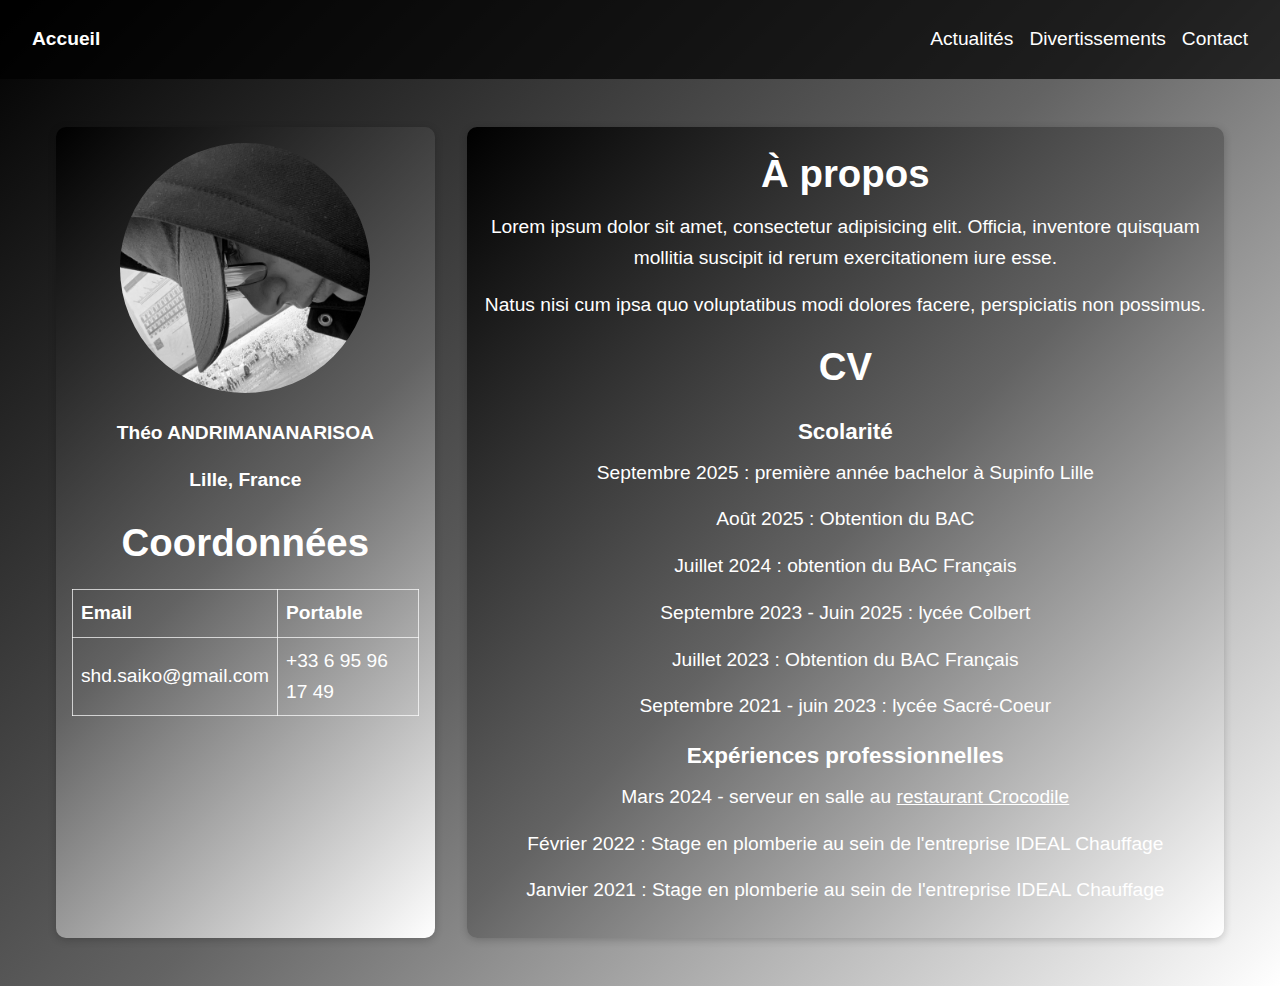
<file: index.html>
<!DOCTYPE html>
<html lang="fr">

<head>
    <meta charset="UTF-8">
    <meta name="viewport" content="width=device-width, initial-scale=1.0">
    <link rel="stylesheet" href="index.css">
</head>

<body>
    <nav id="navbar">
        <div class="logo">
            <a href="index.html">Accueil</a>
        </div>

        <div id="menu-toggle">
            <span></span>
            <span></span>
            <span></span>
        </div>

        <div id="lien">
            <a href="article.html">Actualités</a>
            <a href="blog.html">Divertissements</a>
            <a href="form.html">Contact</a>
        </div>
    </nav>

    <div id="cv">
        <div id="contact">
            <img src="IMG_0110[1].JPG" alt="Photo de profil">
            <p><strong>Théo ANDRIMANANARISOA</strong></p>
            <p><strong>Lille, France</strong></p>

            <h1>Coordonnées</h1>
            <table>
                <tr>
                    <th>Email</th>
                    <th>Portable</th>
                </tr>
                <tr>
                    <td>shd.saiko@gmail.com</td>
                    <td>+33 6 95 96 17 49</td>
                </tr>
            </table>
        </div>

        <div id="propos">
            <h1>À propos</h1>
            <p>Lorem ipsum dolor sit amet, consectetur adipisicing elit. Officia, inventore quisquam mollitia
                suscipit id rerum exercitationem iure esse.</p>
            <p>Natus nisi cum ipsa quo voluptatibus modi dolores facere, perspiciatis non possimus.</p>

            <h1>CV</h1>
            <h3>Scolarité</h3>
            <p>Septembre 2025 : première année bachelor à Supinfo Lille</p>
            <p>Août 2025 : Obtention du BAC</p>
            <p>Juillet 2024 : obtention du BAC Français</p>
            <p>Septembre 2023 - Juin 2025 : lycée Colbert</p>
            <p>Juillet 2023 : Obtention du BAC Français</p>
            <p>Septembre 2021 - juin 2023 : lycée Sacré-Coeur</p>

            <h3>Expériences professionnelles</h3>
            <p>Mars 2024 - serveur en salle au
                <a href="https://www.restaurantscrocodile.fr/restaurants/restaurant-crocodile-tourcoing"
                    target="_blank">restaurant Crocodile</a>
            </p>
            <p>Février 2022 : Stage en plomberie au sein de l'entreprise IDEAL Chauffage</p>
            <p>Janvier 2021 : Stage en plomberie au sein de l'entreprise IDEAL Chauffage</p>
        </div>
    </div>

    <script src="index.js"></script>
</body>

</html>
</file>
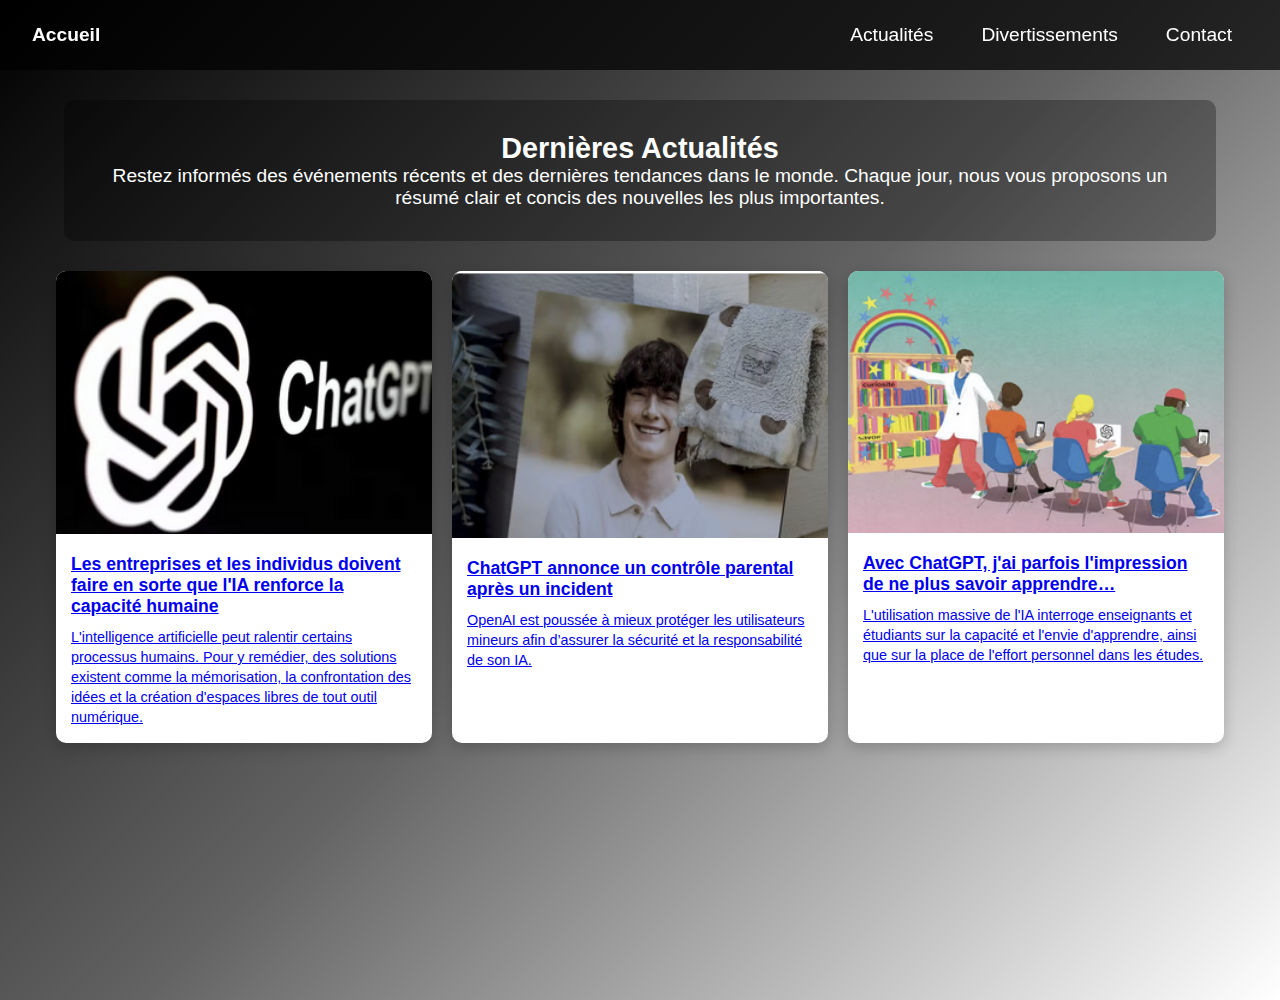
<file: article.html>
<!DOCTYPE html>
<html lang="fr">

<head>
    <meta charset="UTF-8">
    <meta name="viewport" content="width=device-width, initial-scale=1.0">
    <link rel="stylesheet" href="article.css">
    <title>Actualités</title>
</head>

<body>
    <nav id="navbar">
        <div class="logo">
            <a href="index.html">Accueil</a>
        </div>

        <div id="menu-toggle">
            <span></span>
            <span></span>
            <span></span>
        </div>

        <div id="lien">
            <a href="article.html">Actualités</a>
            <a href="blog.html">Divertissements</a>
            <a href="form.html">Contact</a>
        </div>
    </nav>

    <section>
        <h2>Dernières Actualités</h2>
        <p>Restez informés des événements récents et des dernières tendances dans le monde. Chaque jour, nous vous
            proposons un résumé clair et concis des nouvelles les plus importantes.</p>
    </section>

    <div class="articles">
        <div class="article-card">
            <a href="https://www.lemonde.fr/idees/article/2025/09/02/les-entreprises-et-les-individus-doivent-faire-en-sorte-que-l-ia-renforce-la-capacite-humaine-au-lieu-de-la-deteriorer_6638488_3232.html" target="_blank">
                <img src="Capture d'écran 2025-09-03 131807.png" alt="Article 1">
                <div class="article-content">
                    <h2>Les entreprises et les individus doivent faire en sorte que l'IA renforce la capacité humaine</h2>
                    <p>L'intelligence artificielle peut ralentir certains processus humains. Pour y remédier, des solutions existent comme la mémorisation, la confrontation des idées et la création d'espaces libres de tout outil numérique.</p>
                </div>
            </a>
        </div>

        <div class="article-card">
            <a href="https://www.lemonde.fr/economie/article/2025/09/02/intelligence-artificielle-apres-un-suicide-d-adolescent-chatgpt-annonce-un-controle-parental_6638474_3234.html" target="_blank">
                <img src="Capture d'écran 2025-09-03 132710.png" alt="Article 2">
                <div class="article-content">
                    <h2>ChatGPT annonce un contrôle parental après un incident</h2>
                    <p>OpenAI est poussée à mieux protéger les utilisateurs mineurs afin d’assurer la sécurité et la responsabilité de son IA.</p>
                </div>
            </a>
        </div>

        <div class="article-card">
            <a href="https://www.lemonde.fr/idees/article/2025/09/02/les-entreprises-et-les-individus-doivent-faire-en-sorte-que-l-ia-renforce-la-capacite-humaine-au-lieu-de-la-deteriorer_6638488_3232.html" target="_blank">
                <img src="Capture d'écran 2025-09-03 133318.png" alt="Article 3">
                <div class="article-content">
                    <h2>Avec ChatGPT, j'ai parfois l'impression de ne plus savoir apprendre…</h2>
                    <p>L'utilisation massive de l'IA interroge enseignants et étudiants sur la capacité et l'envie d'apprendre, ainsi que sur la place de l'effort personnel dans les études.</p>
                </div>
            </a>
        </div>
    </div>

    <script src="article.js"></script>
</body>

</html>
</file>
<file: index.css>
* {
    margin: 0;
    padding: 0;
    box-sizing: border-box;
    font-family: Arial, sans-serif;
}

body {
    background: linear-gradient(135deg, #000000, #636363, #ffffff);
    color: #fff;
    line-height: 1.6;
    min-height: 100vh;
    text-align: center;
    font-size: clamp(0.9rem, 1.5vw, 1.2rem);
}

nav {
    display: flex;
    justify-content: space-between;
    align-items: center;
    padding: 1rem 2rem;
    background-color: rgba(0, 0, 0, 0.7);
    flex-wrap: wrap;
    position: relative;
}

nav .logo a {
    color: #fff;
    text-decoration: none;
    font-weight: bold;
    font-size: 1.2rem;
}

nav .logo a:hover {
    color: #ffd700;
}

#menu-toggle {
    display: none;
    flex-direction: column;
    justify-content: space-between;
    width: 30px;
    height: 22px;
    cursor: pointer;
    z-index: 1000;
}

#menu-toggle span {
    display: block;
    height: 4px;
    background: #fff;
    border-radius: 2px;
    transition: all 0.3s ease;
}

#menu-toggle.active span:nth-child(1) {
    transform: rotate(45deg) translate(5px, 5px);
}

#menu-toggle.active span:nth-child(2) {
    opacity: 0;
}

#menu-toggle.active span:nth-child(3) {
    transform: rotate(-45deg) translate(5px, -5px);
}

#lien {
    display: flex;
    gap: 1rem;
    flex-wrap: wrap;
}

#lien a {
    color: #fff;
    text-decoration: none;
    padding: 0.5rem 0;
}

#lien a:hover {
    color: #ffd700;
}

#cv {
    display: grid;
    grid-template-columns: 1fr 2fr;
    gap: 2rem;
    max-width: 1200px;
    margin: 2rem auto;
    padding: 1rem;
    text-align: center;
}

#contact, #propos {
    background: linear-gradient(135deg, #000000, #636363, #ffffff);
    padding: 1rem;
    border-radius: 10px;
    box-shadow: 0 2px 8px rgba(0, 0, 0, 0.2);
    color: #fff;
}

#contact img {
    width: 100%;
    max-width: 250px;
    height: auto;
    border-radius: 50%;
    margin-bottom: 1rem;
}

#contact table {
    width: 100%;
    border-collapse: collapse;
    margin-top: 1rem;
    text-align: left;
    display: block;
    overflow-x: auto;
}

#contact th, #contact td {
    border: 1px solid rgba(255, 255, 255, 0.7);
    padding: 0.5rem;
}

h1, h3 {
    color: #fff;
    margin-bottom: 0.5rem;
}

h3 {
    margin-top: 1rem;
}

p {
    margin-bottom: 1rem;
}

a {
    color: #fff;
    text-decoration: underline;
}

@media (max-width: 1024px) {
    #cv {
        grid-template-columns: 1fr;
    }
}

@media (max-width: 768px) {
    #menu-toggle {
        display: flex;
    }

    #lien {
        flex-direction: column;
        width: 100%;
        text-align: center;
        background-color: rgba(0, 0, 0, 0.8);
        max-height: 0;
        overflow: hidden;
        opacity: 0;
        transition: max-height 0.3s ease, opacity 0.3s ease, padding 0.3s ease;
    }

    #lien.active {
        max-height: 500px;
        opacity: 1;
        padding: 1rem 0;
    }
}

@media (max-width: 480px) {
    body {
        font-size: 0.9rem;
    }

    #contact img {
        max-width: 150px;
    }
}
</file>
<file: article.css>
* {
    margin: 0;
    padding: 0;
    box-sizing: border-box;
    font-family: Arial, sans-serif;
}

body {
    background: linear-gradient(135deg, #000000, #636363, #ffffff);
    color: #fff;
    min-height: 100vh;
    font-size: clamp(0.9rem, 1.5vw, 1.2rem);
}

nav {
    display: flex;
    justify-content: space-between;
    align-items: center;
    padding: 1rem 2rem;
    background-color: rgba(0,0,0,0.7);
    flex-wrap: wrap;
    position: fixed;
    top: 0;
    width: 100%;
    z-index: 1000;
}

nav .logo a {
    color: #fff;
    text-decoration: none;
    font-weight: bold;
    font-size: 1.2rem;
}

#menu-toggle {
    display: none;
    flex-direction: column;
    justify-content: space-between;
    width: 30px;
    height: 22px;
    cursor: pointer;
    z-index: 1001;
}

#menu-toggle span {
    display: block;
    height: 4px;
    background: #fff;
    border-radius: 2px;
    transition: all 0.3s ease;
}

#menu-toggle.active span:nth-child(1) {
    transform: rotate(45deg) translate(5px, 5px);
}

#menu-toggle.active span:nth-child(2) {
    opacity: 0;
}

#menu-toggle.active span:nth-child(3) {
    transform: rotate(-45deg) translate(5px, -5px);
}

#lien {
    display: flex;
    gap: 1rem;
    flex-wrap: wrap;
}

#lien a {
    color: #fff;
    text-decoration: none;
    padding: 0.5rem 1rem;
}

#lien a:hover {
    color: #ffd700;
}

section {
    padding: 2rem 1rem;
    margin-top: 100px;
    text-align: center;
    max-width: 90%;
    margin-left: auto;
    margin-right: auto;
    border-radius: 10px;
    background-color: rgba(0,0,0,0.3);
}

.articles {
    display: grid;
    grid-template-columns: repeat(auto-fit, minmax(300px, 1fr));
    gap: 20px;
    margin: 30px auto;
    padding: 0 1rem;
    max-width: 1200px;
}

.article-card {
    background: #fff;
    color: #333;
    border-radius: 10px;
    overflow: hidden;
    box-shadow: 0 4px 15px rgba(0,0,0,0.2);
    display: flex;
    flex-direction: column;
    transition: transform 0.2s;
}

.article-card:hover {
    transform: scale(1.02);
}

.article-card img {
    width: 100%;
    height: auto;
    object-fit: cover;
}

.article-content {
    padding: 15px;
}

.article-content h2 {
    font-size: 1.1rem;
    margin-bottom: 10px;
    font-weight: bold;
    text-decoration: none;
}

.article-content p {
    font-size: 0.9rem;
    line-height: 1.4;
}

@media (max-width: 768px) {
    #menu-toggle { display: flex; }
    #lien {
        flex-direction: column;
        width: 100%;
        max-height: 0;
        overflow: hidden;
        opacity: 0;
        transition: max-height 0.3s ease, opacity 0.3s ease, padding 0.3s ease;
    }
    #lien.active {
        max-height: 500px;
        opacity: 1;
        padding: 1rem 0;
    }
}
</file>
